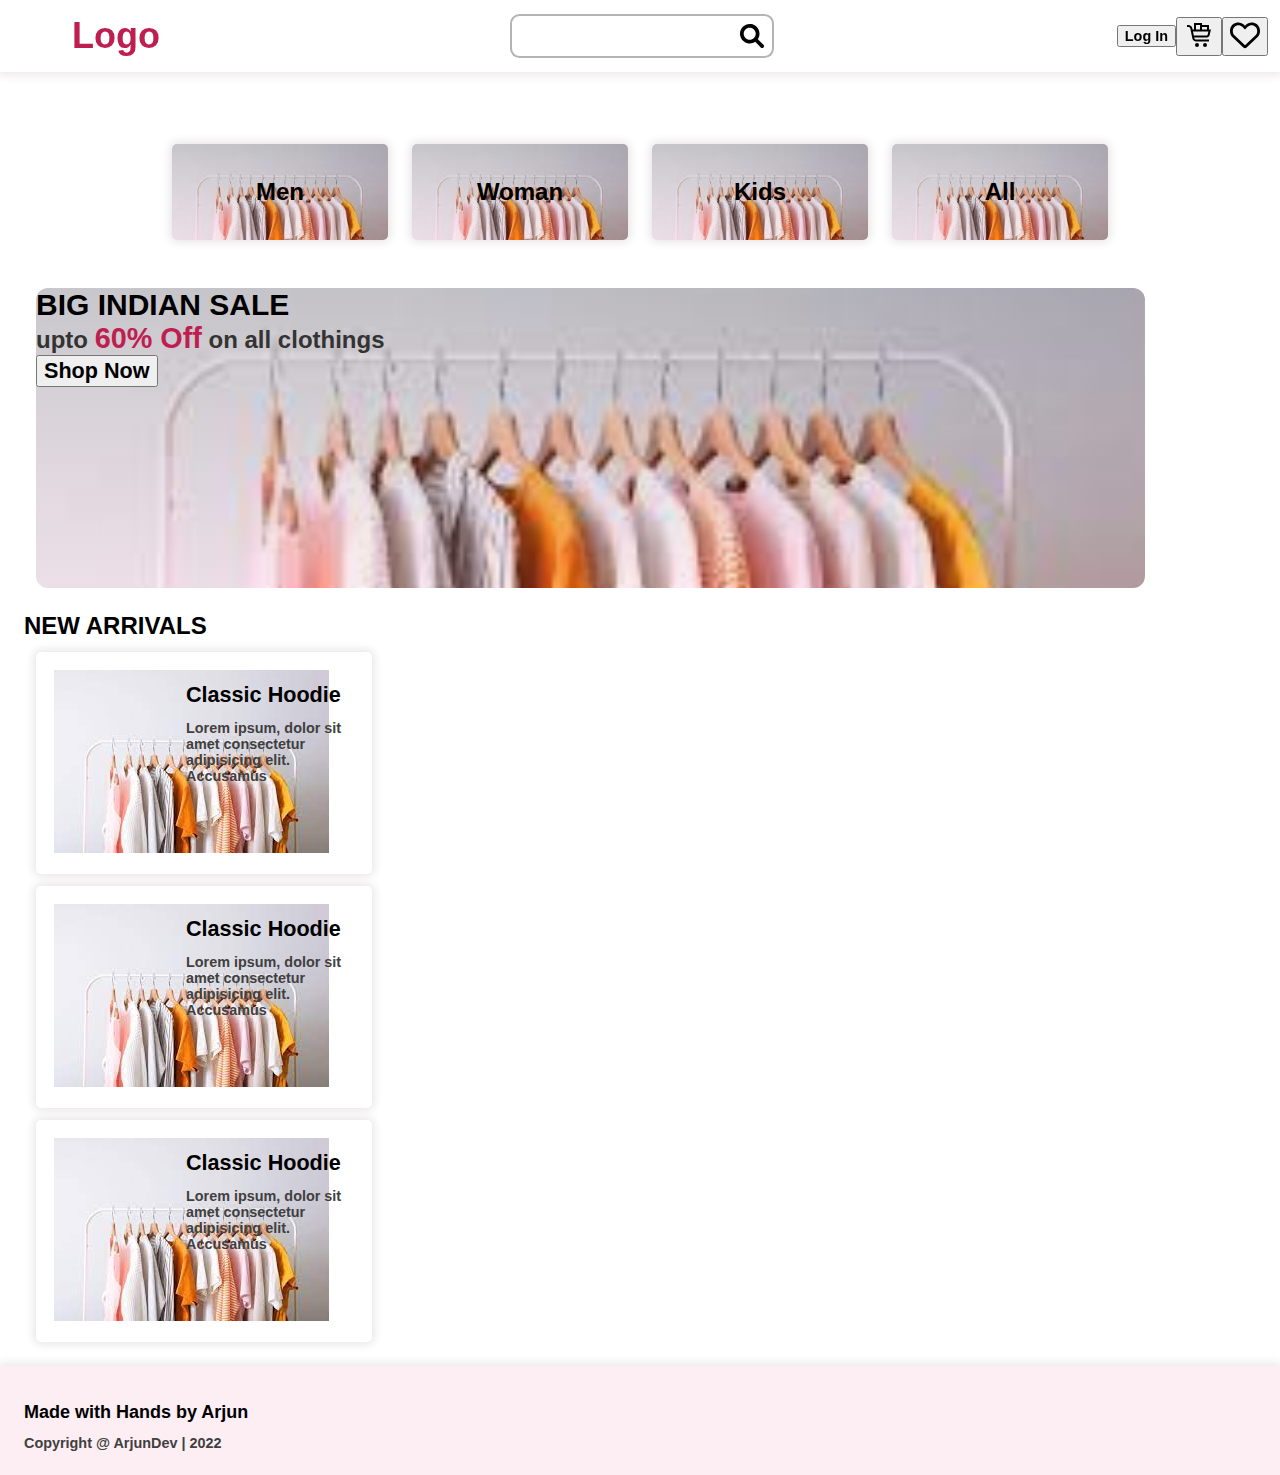
<file: index.html>
<!DOCTYPE html>
<html lang="en">
    <head>
        <meta charset="UTF-8" />
        <meta http-equiv="X-UA-Compatible" content="IE=edge" />
        <meta name="viewport" content="width=device-width, initial-scale=1.0" />
        <title>E-commerce Screens</title>
        <link
            rel="stylesheet"
            href="https://prestoui.netlify.app/css/components/index.css"
        />
        <link rel="stylesheet" href="./styles/base.css" />
        <link rel="stylesheet" href="./styles/home.css" />
        <link rel="stylesheet" href="./styles/header.css" />
        <link rel="stylesheet" href="./styles/controls.css" />
    </head>
    <body>
        <header>
            <div class="flex-row flex-center">
                <a href="index.html"><h1 class="logo">Logo</h1></a>
            </div>
            <div class="header-middle">
                <input type="text" class="search-input" />
                <img
                    class="search-icon"
                    src="./assets/icons/search.svg"
                    alt="search icon"
                />
            </div>
            <div class="header-right">
                <a href="/pages/login/login.html"
                    ><button class="btn btn-secondary">Log In</button></a
                >
                <a href="./pages/cart/cart.html"
                    ><button class="btn btn-icon">
                        <img src="./assets/icons/cart.svg" alt="cart" /></button
                ></a>
                <a href="./pages/wishlist/wishlist.html"
                    ><button class="btn btn-icon">
                        <img
                            src="./assets/icons/heart-regular.svg"
                            alt="heart"
                        /></button
                ></a>
            </div>
        </header>
        <section class="category-container">
            <div class="category bg-res">
                <h3>Men</h3>
            </div>
            <div class="category bg-res">
                <h3>Woman</h3>
            </div>
            <div class="category bg-res">
                <h3>Kids</h3>
            </div>
            <div class="category bg-res">
                <h3>All</h3>
            </div>
        </section>
        <section class="flex-row flex-center">
            <div class="main-banner bg-res flex-col flex-center">
                <h2>BIG INDIAN SALE</h2>
                <p>upto <span class="offer">60% Off</span> on all clothings</p>
                <a href="./pages/products/products.html"
                    ><button class="btn btn-primary">Shop Now</button></a
                >
            </div>
        </section>
        <section class="flex-col flex-center">
            <h3 class="section-head">NEW ARRIVALS</h3>
            <div class="flex-row flex-center">
                <div class="new-arrival">
                    <div class="cover">
                        <img
                            class="image-res"
                            src="./assets/images/cover.jpg"
                            alt="cover"
                        />
                    </div>
                    <div class="content">
                        <h4>Classic Hoodie</h4>
                        <p>
                            Lorem ipsum, dolor sit amet consectetur adipisicing
                            elit. Accusamus
                        </p>
                    </div>
                </div>
                <div class="new-arrival">
                    <div class="cover">
                        <img
                            class="image-res"
                            src="./assets/images/cover.jpg"
                            alt=""
                        />
                    </div>
                    <div class="content">
                        <h4>Classic Hoodie</h4>
                        <p>
                            Lorem ipsum, dolor sit amet consectetur adipisicing
                            elit. Accusamus
                        </p>
                    </div>
                </div>
                <div class="new-arrival">
                    <div class="cover">
                        <img
                            class="image-res"
                            src="./assets/images/cover.jpg"
                            alt=""
                        />
                    </div>
                    <div class="content">
                        <h4>Classic Hoodie</h4>
                        <p>
                            Lorem ipsum, dolor sit amet consectetur adipisicing
                            elit. Accusamus
                        </p>
                    </div>
                </div>
            </div>
        </section>
        <footer class="flex-col flex-center">
            <h5>Made with Hands by Arjun</h5>
            <p>Copyright @ ArjunDev | 2022</p>
        </footer>
    </body>
</html>
</file>
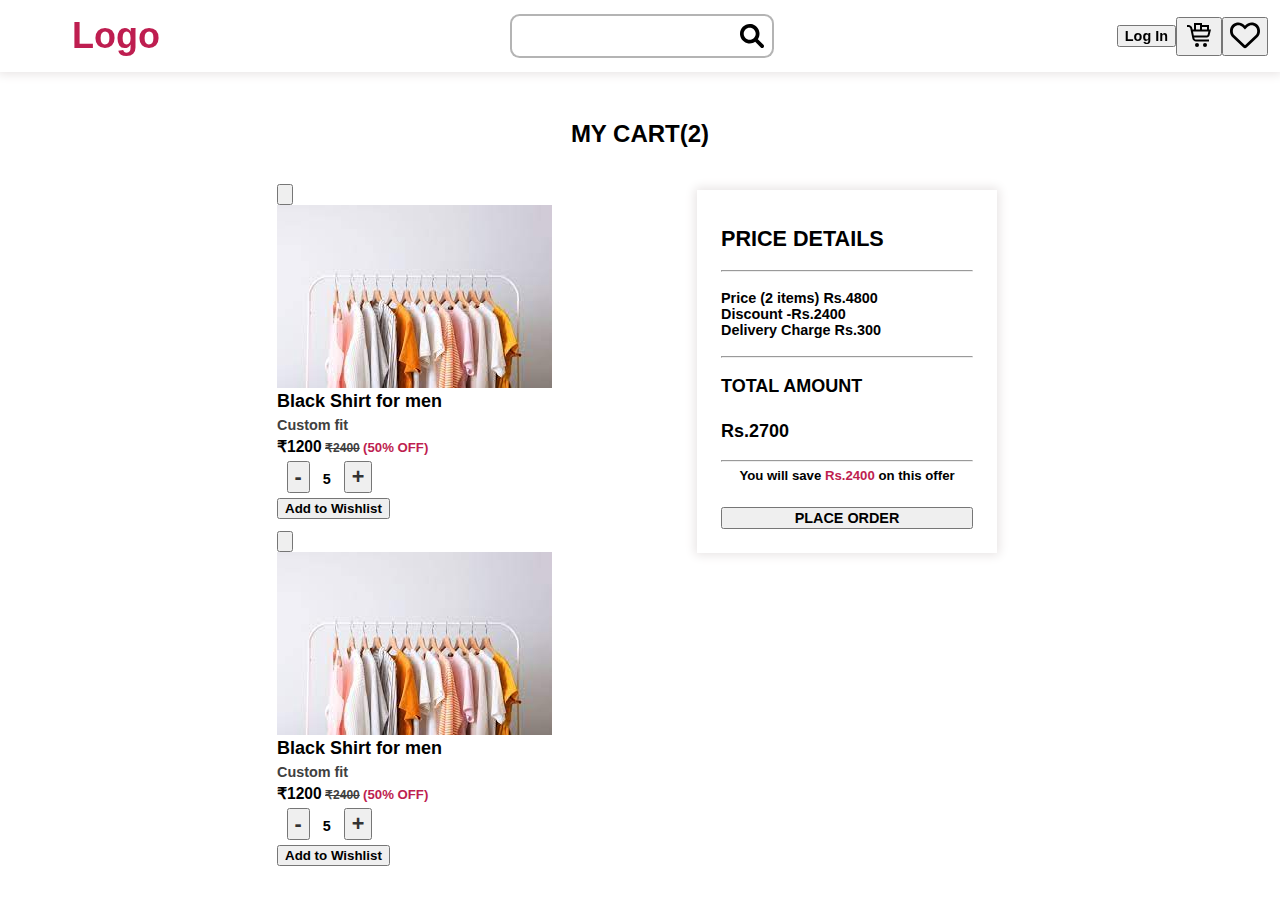
<file: pages/cart/cart.html>
<!DOCTYPE html>
<html lang="en">
    <head>
        <meta charset="UTF-8" />
        <meta http-equiv="X-UA-Compatible" content="IE=edge" />
        <meta name="viewport" content="width=|, initial-scale=1.0" />
        <title>Cart</title>
        <link
            rel="stylesheet"
            href="https://prestoui.netlify.app/css/components/index.css"
        />
        <link rel="stylesheet" href="../../styles/base.css" />
        <link rel="stylesheet" href="../../styles/header.css" />
        <link rel="stylesheet" href="./cart.css" />
        <link rel="stylesheet" href="../../styles/controls.css" />
    </head>
    <body>
        <header>
            <div class="flex-row flex-center">
                <a href="../../index.html"><h1 class="logo">Logo</h1></a>
            </div>
            <div class="header-middle">
                <input type="text" class="search-input" />
                <img
                    class="search-icon"
                    src="../../assets/icons/search.svg"
                    alt="search icon"
                />
            </div>
            <div class="header-right">
                <a href="../login/login.html"
                    ><button class="btn btn-secondary">Log In</button></a
                >
                <a href="../cart/cart.html"
                    ><button class="btn btn-icon">
                        <img
                            src="../../assets/icons/cart.svg"
                            alt="cart"
                        /></button
                ></a>
                <a href="../wishlist/wishlist.html"
                    ><button class="btn btn-icon">
                        <img
                            src="../../assets/icons/heart-regular.svg"
                            alt="heart"
                        /></button
                ></a>
            </div>
        </header>
        <h3 class="page-title">MY CART(2)</h3>
        <div class="cart-container">
            <div class="items">
                <div class="card card-horizontal">
                    <button class="btn btn-icon">
                        <img
                            src="../../assets/icons/heart-regular.svg"
                            alt="heart"
                        />
                    </button>
                    <div class="card-cover">
                        <img src="../../assets/images/cover.jpg" alt="cover" />
                    </div>
                    <div class="card-content">
                        <div class="card-title-container">
                            <h5 class="card-title">Black Shirt for men</h5>
                            <p class="card-subtitle price">Custom fit</p>
                            <span class="price-new">₹1200</span>
                            <span class="price-old">₹2400</span>
                            <span class="offer">(50% OFF)</span>
                        </div>
                        <div class="quantity flex-row flex-center mx-auto">
                            <button class="btn btn-link">-</button>
                            <span>5</span>
                            <button class="btn btn-link">+</button>
                        </div>
                        <div class="card-bottom">
                            <button class="btn btn-secondary">
                                Add to Wishlist
                            </button>
                        </div>
                    </div>
                </div>
                <div class="card card-horizontal">
                    <button class="btn btn-icon">
                        <img
                            src="../../assets/icons/heart-regular.svg"
                            alt="heart"
                        />
                    </button>
                    <div class="card-cover">
                        <img src="../../assets/images/cover.jpg" alt="cover" />
                    </div>
                    <div class="card-content">
                        <div class="card-title-container">
                            <h5 class="card-title">Black Shirt for men</h5>
                            <p class="card-subtitle price">Custom fit</p>
                            <span class="price-new">₹1200</span>
                            <span class="price-old">₹2400</span>
                            <span class="offer">(50% OFF)</span>
                        </div>
                        <div class="quantity flex-row flex-center mx-auto">
                            <button class="btn btn-link">-</button>
                            <span>5</span>
                            <button class="btn btn-link">+</button>
                        </div>
                        <div class="card-bottom">
                            <button class="btn btn-secondary">
                                Add to Wishlist
                            </button>
                        </div>
                    </div>
                </div>
            </div>
            <div class="checkout">
                <h4>PRICE DETAILS</h4>
                <hr />
                <div class="details">
                    <div class="flex-row">
                        <span>Price (2 items)</span>
                        <span class="ml-auto">Rs.4800</span>
                    </div>
                    <div class="flex-row">
                        <span>Discount</span>
                        <span class="ml-auto">-Rs.2400</span>
                    </div>
                    <div class="flex-row">
                        <span>Delivery Charge</span>
                        <span class="ml-auto">Rs.300</span>
                    </div>
                </div>
                <hr />
                <div class="flex-row">
                    <h5>TOTAL AMOUNT</h5>
                    <h5 class="ml-auto">Rs.2700</h5>
                </div>
                <hr />
                <span class="note"
                    >You will save <span class="offer">Rs.2400</span> on this
                    offer</span
                >
                <button class="btn btn-primary">PLACE ORDER</button>
            </div>
        </div>
    </body>
</html>
</file>
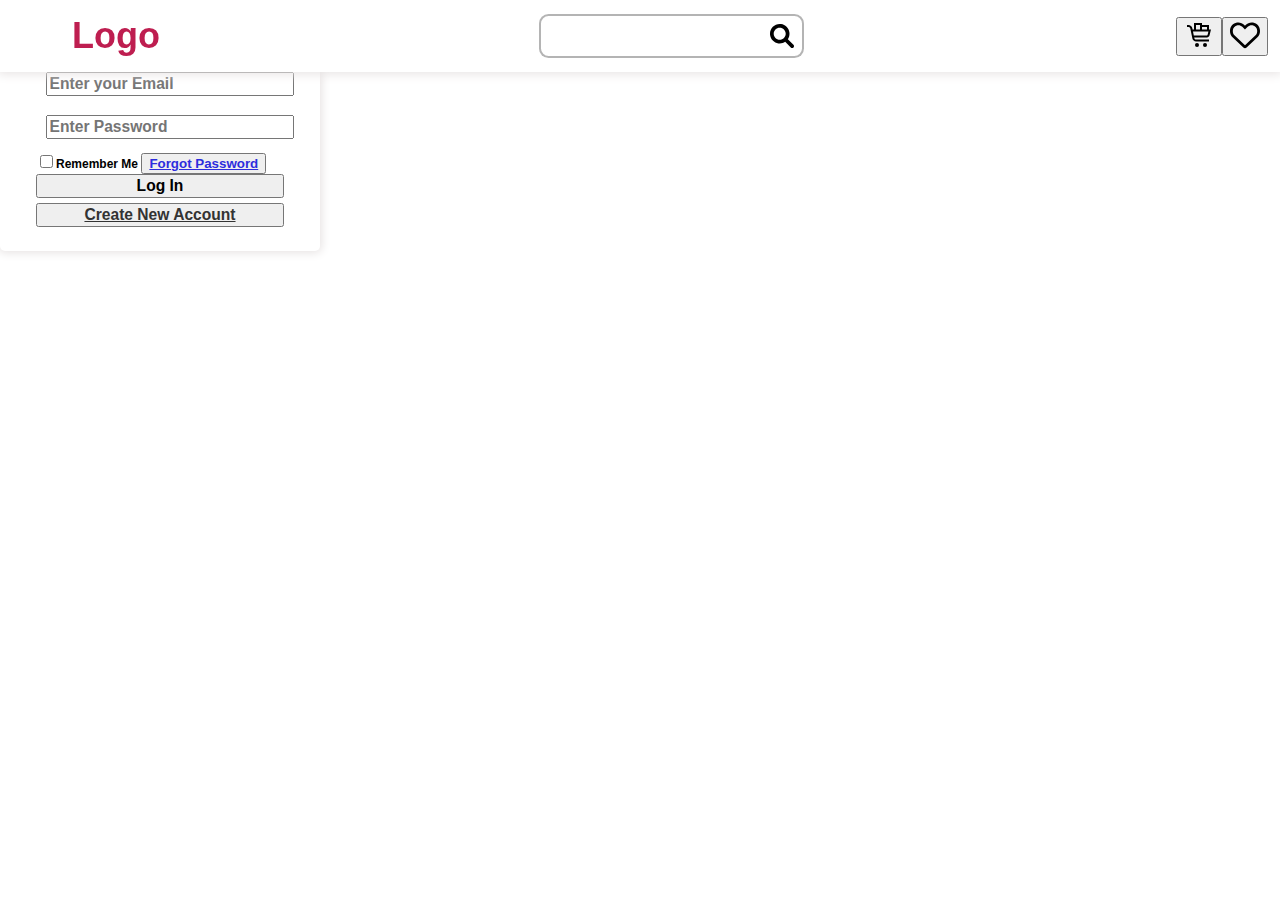
<file: pages/login/login.html>
<!DOCTYPE html>
<html lang="en">
    <head>
        <meta charset="UTF-8" />
        <meta http-equiv="X-UA-Compatible" content="IE=edge" />
        <meta name="viewport" content="width=device-width, initial-scale=1.0" />
        <title>Log in</title>
        <link
            rel="stylesheet"
            href="https://prestoui.netlify.app/css/components/index.css"
        />
        <link rel="stylesheet" href="../../styles/base.css" />
        <link rel="stylesheet" href="../../styles/header.css" />
        <link rel="stylesheet" href="../../styles/auth.css" />
    </head>
    <body class="flex-row flex-center">
        <header>
            <div class="flex-row flex-center">
                <a href="../../index.html"><h1 class="logo">Logo</h1></a>
            </div>
            <div class="header-middle">
                <input type="text" class="search-input" />
                <img
                    class="search-icon"
                    src="../../assets/icons/search.svg"
                    alt="search icon"
                />
            </div>
            <div class="header-right">
                <a href="../cart/cart.html"
                    ><button class="btn btn-icon">
                        <img
                            src="../../assets/icons/cart.svg"
                            alt="cart"
                        /></button
                ></a>
                <a href="../wishlist/wishlist.html"
                    ><button class="btn btn-icon">
                        <img
                            src="../../assets/icons/heart-regular.svg"
                            alt="heart"
                        /></button
                ></a>
            </div>
        </header>
        <div class="auth-form flex-col flex-center">
            <h3>Log In</h3>
            <input type="text" class="input" placeholder="Enter your Email" />
            <input type="password" class="input" placeholder="Enter Password" />
            <div class="flex-row flex-center">
                <label for="terms">
                    <input type="checkbox" id="terms" />Remember Me
                </label>
                <button class="btn btn-link btn-blue">Forgot Password</button>
            </div>
            <button class="btn btn-info btn-block">Log In</button>
            <button class="btn btn-link btn-block">
                <a href="../../pages/signup/signup.html">Create New Account</a>
            </button>
        </div>
    </body>
</html>
</file>
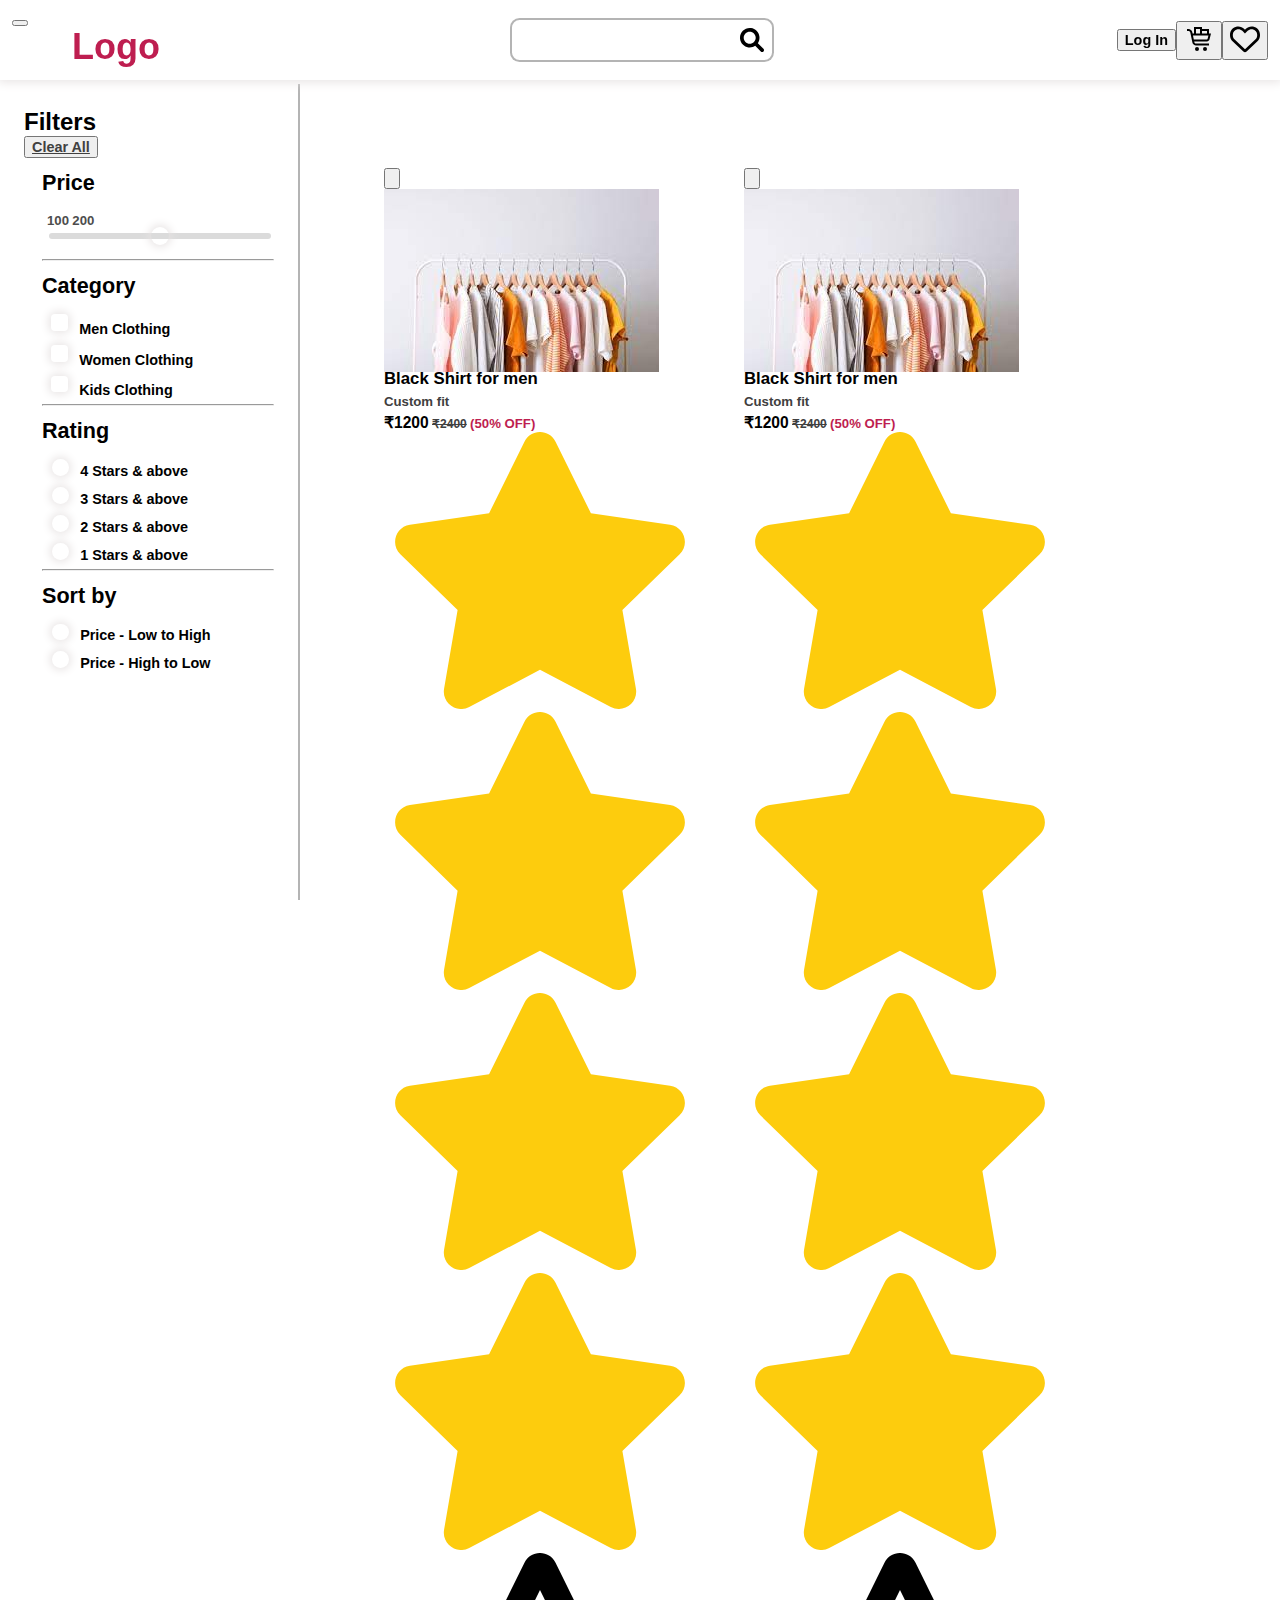
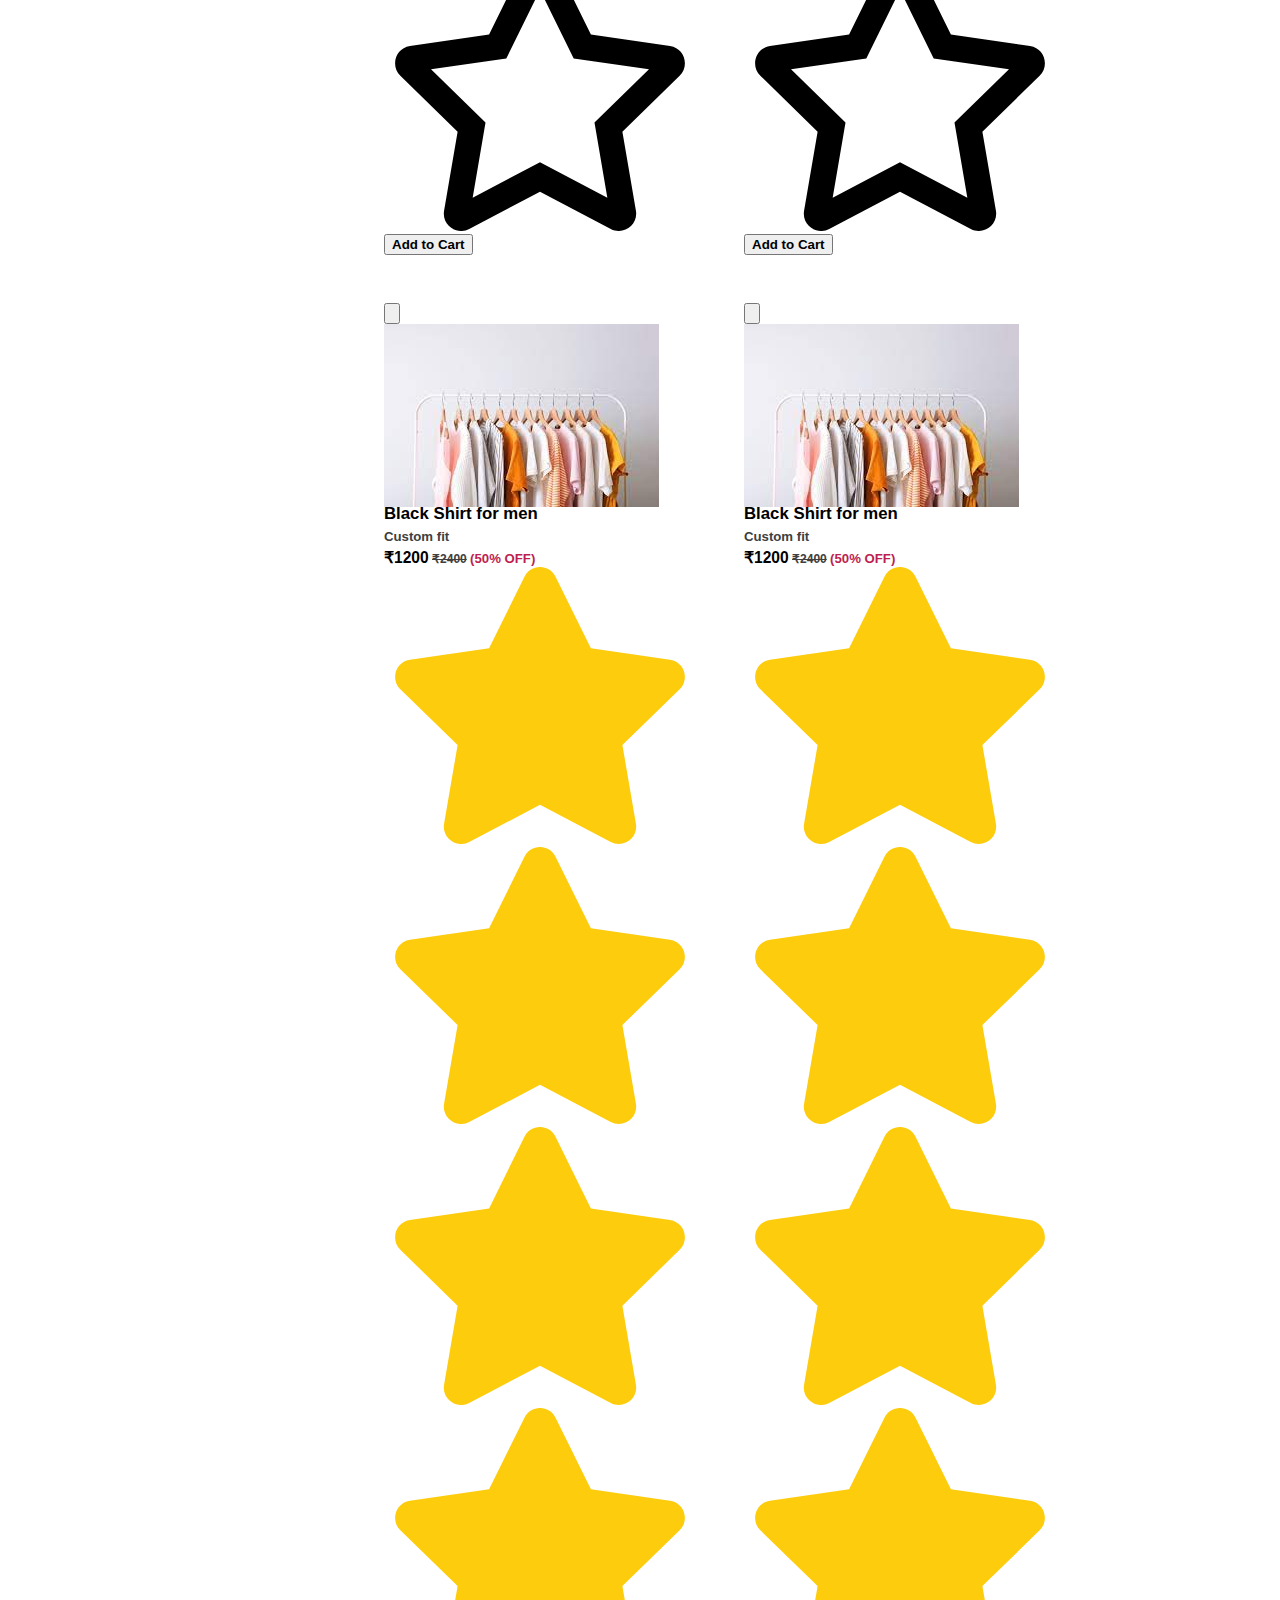
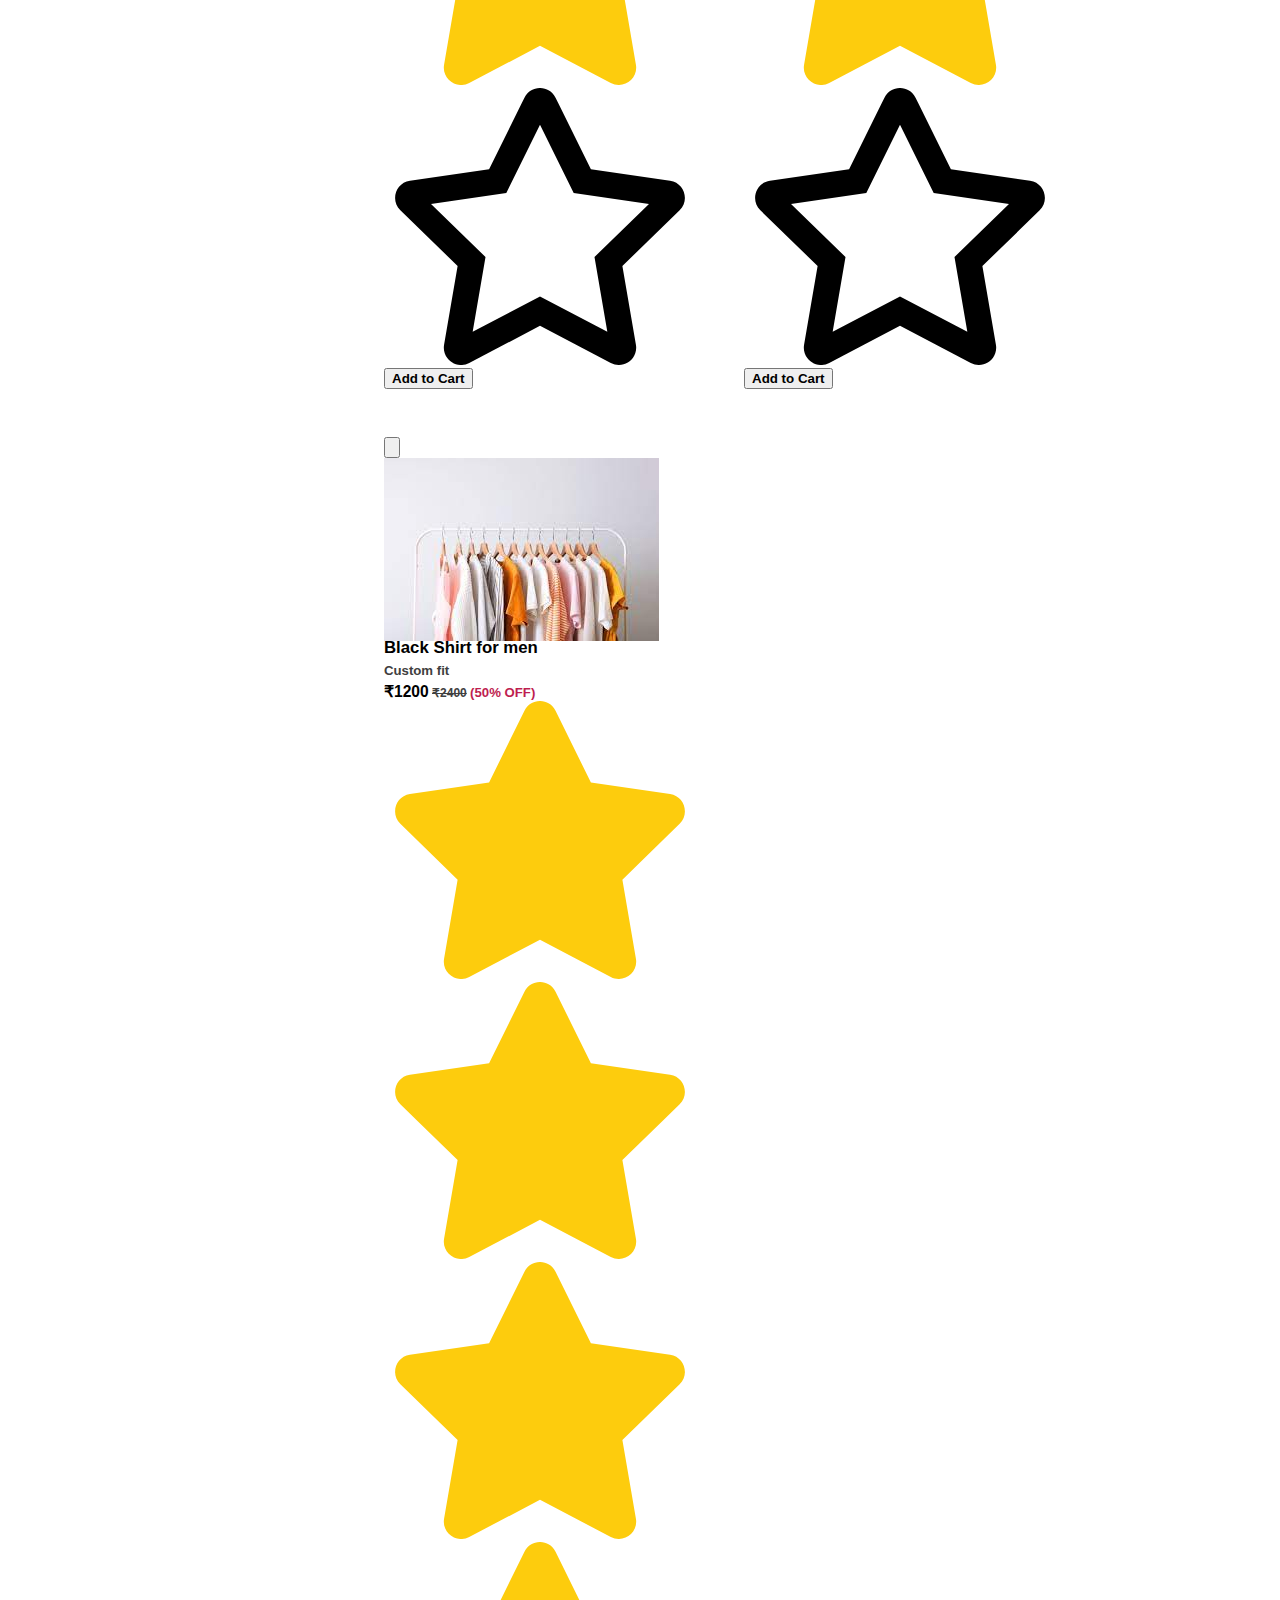
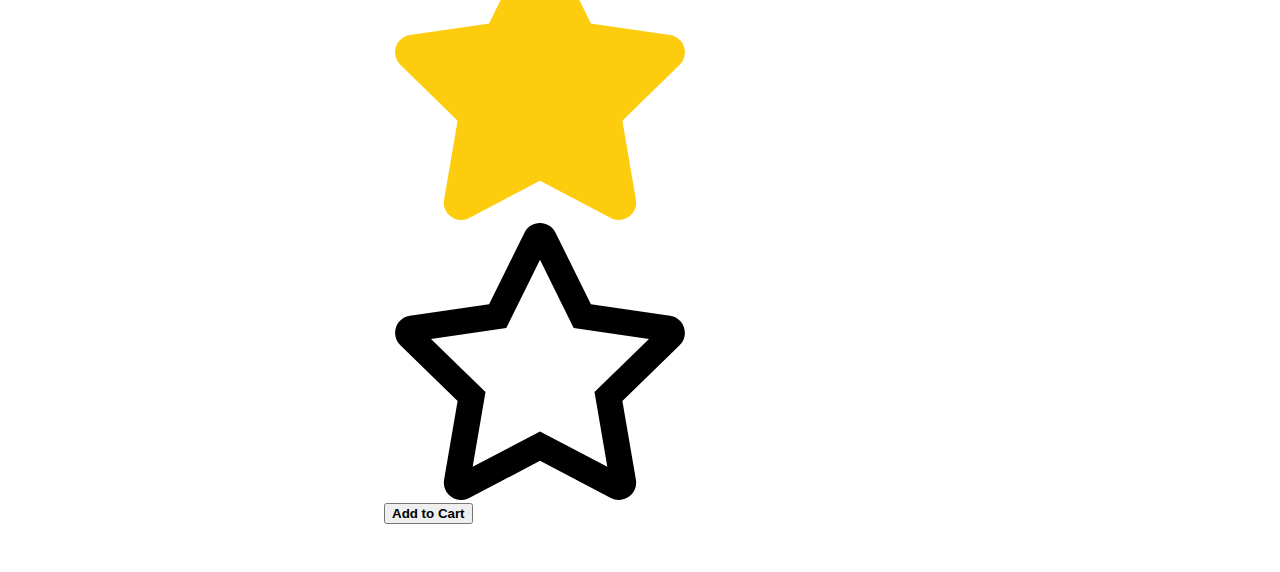
<file: pages/products/products.html>
<!DOCTYPE html>
<html lang="en">
    <head>
        <meta charset="UTF-8" />
        <meta http-equiv="X-UA-Compatible" content="IE=edge" />
        <meta name="viewport" content="width=device-width, initial-scale=1.0" />
        <title>Products</title>
        <link
            rel="stylesheet"
            href="https://prestoui.netlify.app/css/components/index.css"
        />
        <link rel="stylesheet" href="../../styles/base.css" />
        <link rel="stylesheet" href="../../styles/header.css" />
        <link rel="stylesheet" href="../wishlist/wishlist.css" />
        <link rel="stylesheet" href="./products.css" />
        <link rel="stylesheet" href="../../styles/controls.css" />
        <script defer src="../../scripts/sidebar.js"></script>
    </head>
    <body>
        <header>
            <div class="flex-row flex-center">
                <button class="btn btn-icon open-icon">
                    <img
                        class="nav-icon"
                        src="../../assets/icons/menu-open.svg"
                        alt="menu open"
                    />
                </button>

                <a href="../../index.html"><h1 class="logo">Logo</h1></a>
            </div>
            <div class="header-middle">
                <input type="text" class="search-input" />
                <img
                    class="search-icon"
                    src="../../assets/icons/search.svg"
                    alt="search icon"
                />
            </div>
            <div class="header-right">
                <a href="../login/login.html"
                    ><button class="btn btn-secondary">Log In</button></a
                >
                <a href="../cart/cart.html"
                    ><button class="btn btn-icon">
                        <img
                            src="../../assets/icons/cart.svg"
                            alt="cart"
                        /></button
                ></a>
                <a href="../wishlist/wishlist.html"
                    ><button class="btn btn-icon">
                        <img
                            src="../../assets/icons/heart-regular.svg"
                            alt="heart"
                        /></button
                ></a>
            </div>
        </header>
        <div class="products-container">
            <div class="sidebar">
                <img
                    class="close-icon"
                    src="../../assets/icons/menu-close.svg"
                    alt="menu close"
                />
                <div class="flex-row flex-center">
                    <h3>Filters</h3>
                    <button class="btn btn-link ml-auto">Clear All</button>
                </div>
                <div class="filters-container">
                    <h4>Price</h4>
                    <div class="price-range">
                        <div class="flex-row">
                            <span>100</span>
                            <span class="ml-auto">200</span>
                        </div>
                        <input type="range" />
                    </div>
                    <hr />
                    <h4>Category</h4>
                    <div class="flex-col">
                        <div class="flex-row align-center">
                            <input id="men" type="checkbox" />
                            <label for="men">Men Clothing</label>
                        </div>
                        <div class="flex-row align-center">
                            <input id="women" type="checkbox" />
                            <label for="women">Women Clothing</label>
                        </div>
                        <div class="flex-row align-center">
                            <input id="kids" type="checkbox" />
                            <label for="kids">Kids Clothing</label>
                        </div>
                    </div>
                    <hr />
                    <h4>Rating</h4>
                    <div class="flex-col">
                        <div class="flex-row align-center">
                            <input id="star-4" type="radio" />
                            <label for="star-4">4 Stars & above</label>
                        </div>
                        <div class="flex-row align-center">
                            <input id="star-3" type="radio" />
                            <label for="star-3">3 Stars & above</label>
                        </div>
                        <div class="flex-row align-center">
                            <input id="star-2" type="radio" />
                            <label for="star-2">2 Stars & above</label>
                        </div>
                        <div class="flex-row align-center">
                            <input id="star-1" type="radio" />
                            <label for="star-1">1 Stars & above</label>
                        </div>
                    </div>
                    <hr />
                    <h4>Sort by</h4>
                    <div class="flex-col">
                        <div class="flex-row align-center">
                            <input id="low" type="radio" />
                            <label for="low">Price - Low to High</label>
                        </div>
                        <div class="flex-row align-center">
                            <input id="high" type="radio" />
                            <label for="high">Price - High to Low</label>
                        </div>
                    </div>
                </div>
            </div>
            <div class="products flex-row flex-center">
                <div class="card">
                    <button class="btn btn-icon">
                        <img
                            src="../../assets/icons/heart-regular.svg"
                            alt="heart"
                        />
                    </button>
                    <div class="card-cover">
                        <img src="../../assets/images/cover.jpg" alt="cover" />
                    </div>
                    <div class="card-title-container">
                        <h5 class="card-title">Black Shirt for men</h5>
                        <p class="card-subtitle price">Custom fit</p>
                        <span class="price-new">₹1200</span>
                        <span class="price-old">₹2400</span>
                        <span class="offer">(50% OFF)</span>
                    </div>
                    <div class="rating">
                        <img
                            class="star"
                            src="../../assets/icons/star-solid.svg"
                            alt="rating star"
                        />
                        <img
                            class="star"
                            src="../../assets/icons/star-solid.svg"
                            alt="rating star"
                        />
                        <img
                            class="star"
                            src="../../assets/icons/star-solid.svg"
                            alt="rating star"
                        />
                        <img
                            class="star"
                            src="../../assets/icons/star-solid.svg"
                            alt="rating star"
                        />
                        <img
                            class="star"
                            src="../../assets/icons/star-regular.svg"
                            alt="rating star"
                        />
                    </div>
                    <div class="card-bottom">
                        <button class="btn btn-primary">Add to Cart</button>
                    </div>
                </div>
                <div class="card">
                    <button class="btn btn-icon">
                        <img
                            src="../../assets/icons/heart-regular.svg"
                            alt="heart"
                        />
                    </button>
                    <div class="card-cover">
                        <img src="../../assets/images/cover.jpg" alt="cover" />
                    </div>
                    <div class="card-title-container">
                        <h5 class="card-title">Black Shirt for men</h5>
                        <p class="card-subtitle price">Custom fit</p>
                        <span class="price-new">₹1200</span>
                        <span class="price-old">₹2400</span>
                        <span class="offer">(50% OFF)</span>
                    </div>
                    <div class="rating">
                        <img
                            class="star"
                            src="../../assets/icons/star-solid.svg"
                            alt="rating star"
                        />
                        <img
                            class="star"
                            src="../../assets/icons/star-solid.svg"
                            alt="rating star"
                        />
                        <img
                            class="star"
                            src="../../assets/icons/star-solid.svg"
                            alt="rating star"
                        />
                        <img
                            class="star"
                            src="../../assets/icons/star-solid.svg"
                            alt="rating star"
                        />
                        <img
                            class="star"
                            src="../../assets/icons/star-regular.svg"
                            alt="rating star"
                        />
                    </div>
                    <div class="card-bottom">
                        <button class="btn btn-primary">Add to Cart</button>
                    </div>
                </div>
                <div class="card">
                    <button class="btn btn-icon">
                        <img
                            src="../../assets/icons/heart-regular.svg"
                            alt="heart"
                        />
                    </button>
                    <div class="card-cover">
                        <img src="../../assets/images/cover.jpg" alt="cover" />
                    </div>
                    <div class="card-title-container">
                        <h5 class="card-title">Black Shirt for men</h5>
                        <p class="card-subtitle price">Custom fit</p>
                        <span class="price-new">₹1200</span>
                        <span class="price-old">₹2400</span>
                        <span class="offer">(50% OFF)</span>
                    </div>
                    <div class="rating">
                        <img
                            class="star"
                            src="../../assets/icons/star-solid.svg"
                            alt="rating star"
                        />
                        <img
                            class="star"
                            src="../../assets/icons/star-solid.svg"
                            alt="rating star"
                        />
                        <img
                            class="star"
                            src="../../assets/icons/star-solid.svg"
                            alt="rating star"
                        />
                        <img
                            class="star"
                            src="../../assets/icons/star-solid.svg"
                            alt="rating star"
                        />
                        <img
                            class="star"
                            src="../../assets/icons/star-regular.svg"
                            alt="rating star"
                        />
                    </div>
                    <div class="card-bottom">
                        <button class="btn btn-primary">Add to Cart</button>
                    </div>
                </div>
                <div class="card">
                    <button class="btn btn-icon">
                        <img
                            src="../../assets/icons/heart-regular.svg"
                            alt="heart"
                        />
                    </button>
                    <div class="card-cover">
                        <img src="../../assets/images/cover.jpg" alt="cover" />
                    </div>
                    <div class="card-title-container">
                        <h5 class="card-title">Black Shirt for men</h5>
                        <p class="card-subtitle price">Custom fit</p>
                        <span class="price-new">₹1200</span>
                        <span class="price-old">₹2400</span>
                        <span class="offer">(50% OFF)</span>
                    </div>
                    <div class="rating">
                        <img
                            class="star"
                            src="../../assets/icons/star-solid.svg"
                            alt="rating star"
                        />
                        <img
                            class="star"
                            src="../../assets/icons/star-solid.svg"
                            alt="rating star"
                        />
                        <img
                            class="star"
                            src="../../assets/icons/star-solid.svg"
                            alt="rating star"
                        />
                        <img
                            class="star"
                            src="../../assets/icons/star-solid.svg"
                            alt="rating star"
                        />
                        <img
                            class="star"
                            src="../../assets/icons/star-regular.svg"
                            alt="rating star"
                        />
                    </div>
                    <div class="card-bottom">
                        <button class="btn btn-primary">Add to Cart</button>
                    </div>
                </div>
                <div class="card">
                    <button class="btn btn-icon">
                        <img
                            src="../../assets/icons/heart-regular.svg"
                            alt="heart"
                        />
                    </button>
                    <div class="card-cover">
                        <img src="../../assets/images/cover.jpg" alt="cover" />
                    </div>
                    <div class="card-title-container">
                        <h5 class="card-title">Black Shirt for men</h5>
                        <p class="card-subtitle price">Custom fit</p>
                        <span class="price-new">₹1200</span>
                        <span class="price-old">₹2400</span>
                        <span class="offer">(50% OFF)</span>
                    </div>
                    <div class="rating">
                        <img
                            class="star"
                            src="../../assets/icons/star-solid.svg"
                            alt="rating star"
                        />
                        <img
                            class="star"
                            src="../../assets/icons/star-solid.svg"
                            alt="rating star"
                        />
                        <img
                            class="star"
                            src="../../assets/icons/star-solid.svg"
                            alt="rating star"
                        />
                        <img
                            class="star"
                            src="../../assets/icons/star-solid.svg"
                            alt="rating star"
                        />
                        <img
                            class="star"
                            src="../../assets/icons/star-regular.svg"
                            alt="rating star"
                        />
                    </div>
                    <div class="card-bottom">
                        <button class="btn btn-primary">Add to Cart</button>
                    </div>
                </div>
            </div>
        </div>
    </body>
</html>
</file>
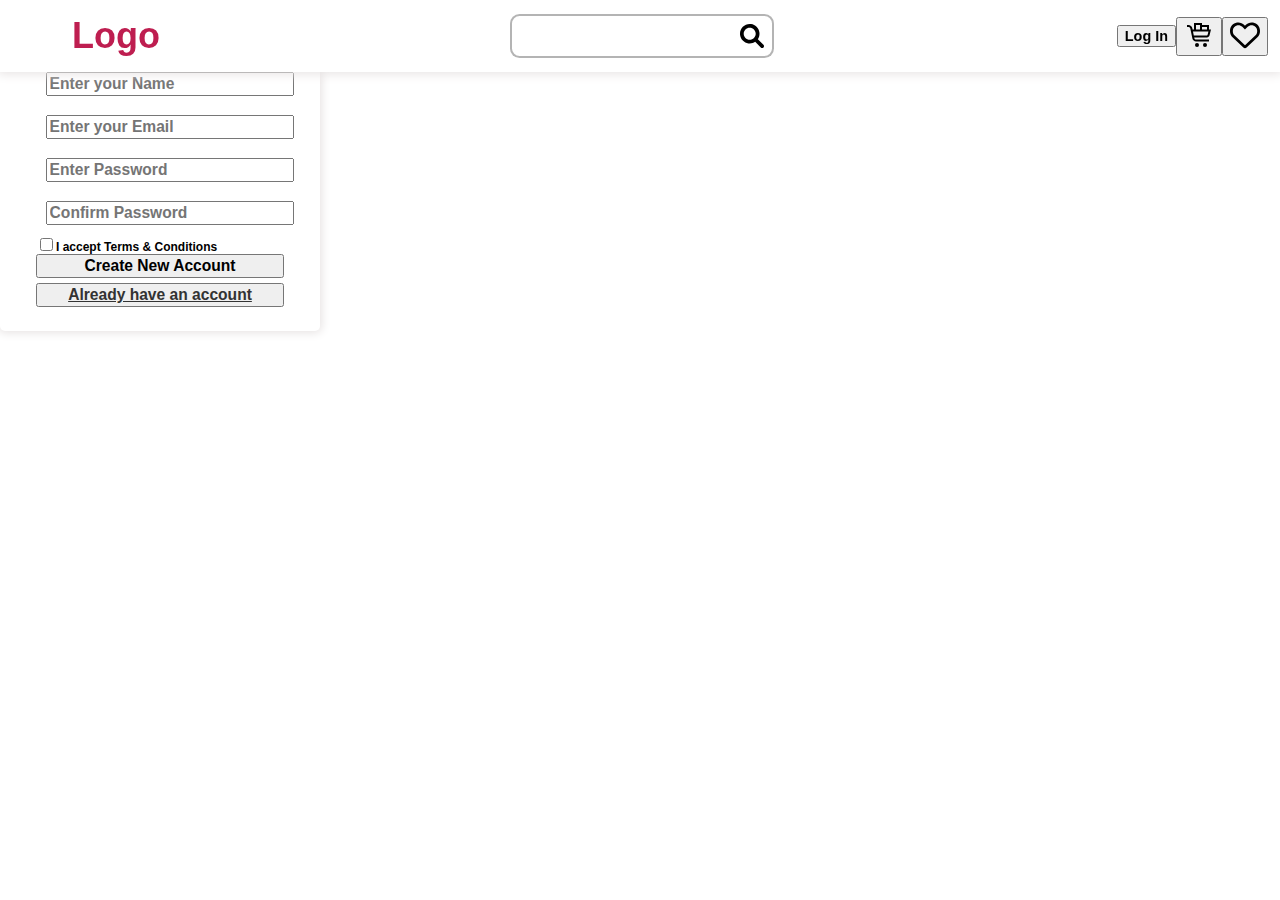
<file: pages/signup/signup.html>
<!DOCTYPE html>
<html lang="en">
    <head>
        <meta charset="UTF-8" />
        <meta http-equiv="X-UA-Compatible" content="IE=edge" />
        <meta name="viewport" content="width=device-width, initial-scale=1.0" />
        <title>sign up</title>
        <link
            rel="stylesheet"
            href="https://prestoui.netlify.app/css/components/index.css"
        />
        <link rel="stylesheet" href="../../styles/base.css" />
        <link rel="stylesheet" href="../../styles/header.css" />
        <link rel="stylesheet" href="../../styles/auth.css" />
    </head>
    <body class="flex-row flex-center">
        <header>
            <div class="flex-row flex-center">
                <a href="../../index.html"><h1 class="logo">Logo</h1></a>
            </div>
            <div class="header-middle">
                <input type="text" class="search-input" />
                <img
                    class="search-icon"
                    src="../../assets/icons/search.svg"
                    alt="search icon"
                />
            </div>
            <div class="header-right">
                <a href="../login/login.html"
                    ><button class="btn btn-secondary">Log In</button></a
                >
                <a href="../cart/cart.html"
                    ><button class="btn btn-icon">
                        <img
                            src="../../assets/icons/cart.svg"
                            alt="cart"
                        /></button
                ></a>
                <a href="../wishlist/wishlist.html"
                    ><button class="btn btn-icon">
                        <img
                            src="../../assets/icons/heart-regular.svg"
                            alt="heart"
                        /></button
                ></a>
            </div>
        </header>
        <div class="auth-form flex-col flex-center">
            <h3>Sign Up</h3>
            <input type="text" class="input" placeholder="Enter your Name" />
            <input type="text" class="input" placeholder="Enter your Email" />
            <input type="password" class="input" placeholder="Enter Password" />
            <input
                type="password"
                class="input"
                placeholder="Confirm Password"
            />

            <label for="terms"
                ><input type="checkbox" id="terms" />I accept Terms &
                Conditions</label
            >
            <button class="btn btn-info btn-block">Create New Account</button>
            <button class="btn btn-link btn-block">
                <a href="../../pages/login/login.html"
                    >Already have an account</a
                >
            </button>
        </div>
    </body>
</html>
</file>
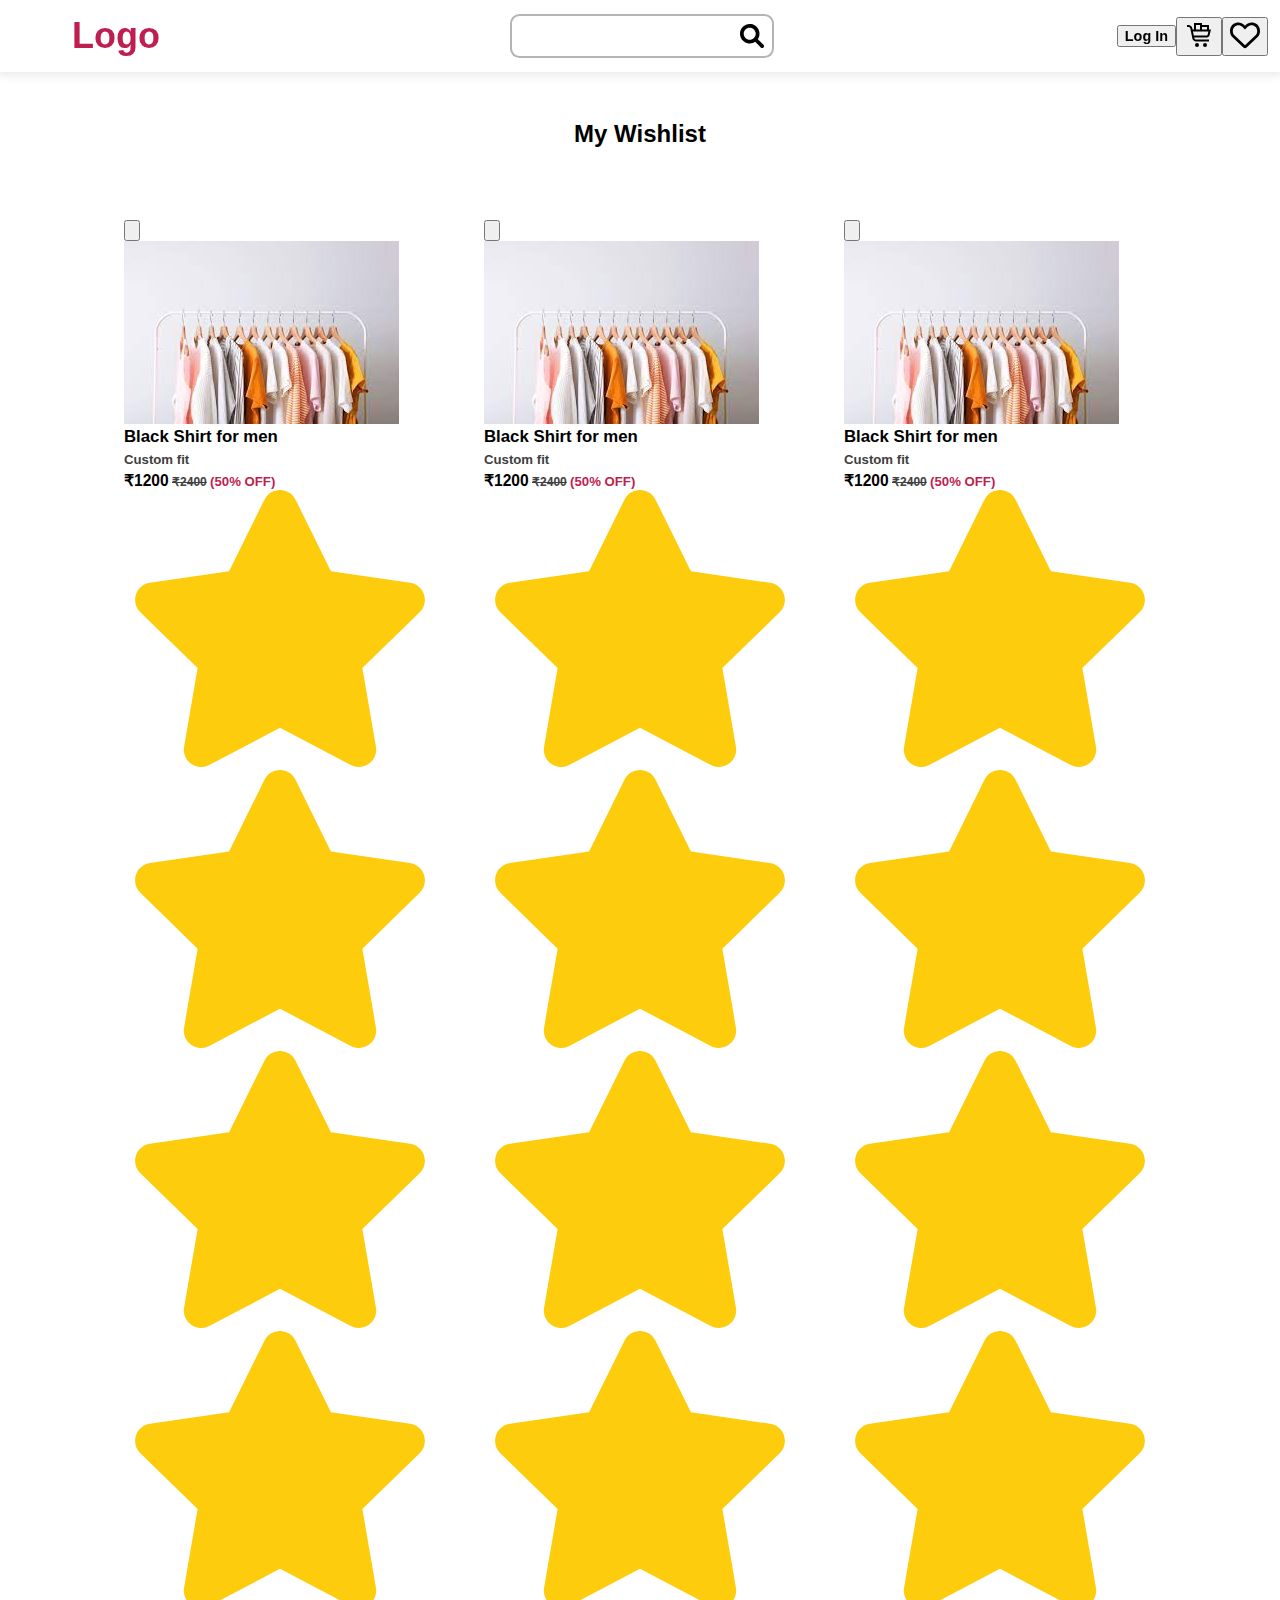
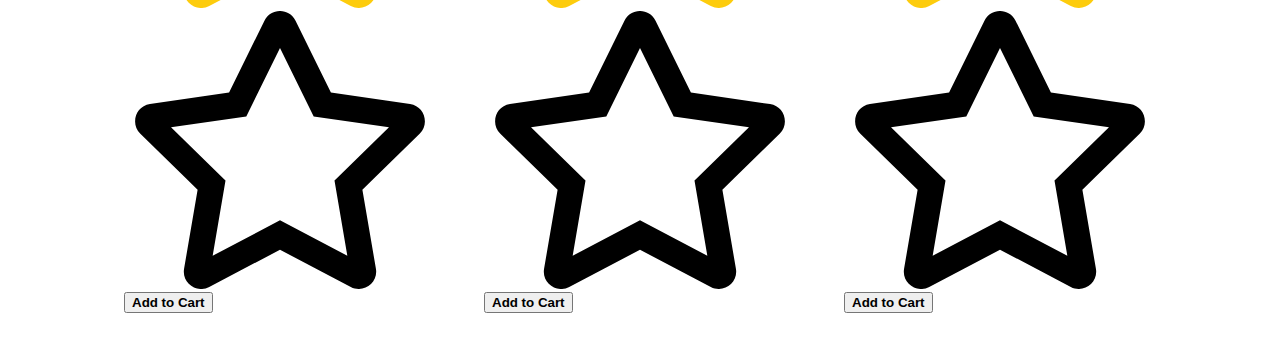
<file: pages/wishlist/wishlist.html>
<!DOCTYPE html>
<html lang="en">
    <head>
        <meta charset="UTF-8" />
        <meta http-equiv="X-UA-Compatible" content="IE=edge" />
        <meta name="viewport" content="width=device-width, initial-scale=1.0" />
        <title>Wishlist</title>
        <link
            rel="stylesheet"
            href="https://prestoui.netlify.app/css/components/index.css"
        />
        <link rel="stylesheet" href="../../styles/base.css" />
        <link rel="stylesheet" href="../../styles/header.css" />
        <link rel="stylesheet" href="./wishlist.css" />
        <link rel="stylesheet" href="../../styles/controls.css" />
    </head>
    <body>
        <header>
            <div class="flex-row flex-center">
                <a href="../../index.html"><h1 class="logo">Logo</h1></a>
            </div>
            <div class="header-middle">
                <input type="text" class="search-input" />
                <img
                    class="search-icon"
                    src="../../assets/icons/search.svg"
                    alt="search icon"
                />
            </div>
            <div class="header-right">
                <a href="../login/login.html"
                    ><button class="btn btn-secondary">Log In</button></a
                >
                <a href="../cart/cart.html"
                    ><button class="btn btn-icon">
                        <img
                            src="../../assets/icons/cart.svg"
                            alt="cart"
                        /></button
                ></a>
                <a href="../wishlist/wishlist.html"
                    ><button class="btn btn-icon">
                        <img
                            src="../../assets/icons/heart-regular.svg"
                            alt="heart"
                        /></button
                ></a>
            </div>
        </header>
        <h3 class="page-title">My Wishlist</h3>
        <div class="card-container">
            <div class="card">
                <button class="btn btn-icon">
                    <img src="../../assets/icons/heart-solid.svg" alt="heart" />
                </button>
                <div class="card-cover">
                    <img src="../../assets/images/cover.jpg" alt="cover" />
                </div>
                <div class="card-title-container">
                    <h5 class="card-title">Black Shirt for men</h5>
                    <p class="card-subtitle price">Custom fit</p>
                    <span class="price-new">₹1200</span>
                    <span class="price-old">₹2400</span>
                    <span class="offer">(50% OFF)</span>
                </div>
                <div class="rating">
                    <img
                        class="star"
                        src="../../assets/icons/star-solid.svg"
                        alt="rating star"
                    />
                    <img
                        class="star"
                        src="../../assets/icons/star-solid.svg"
                        alt="rating star"
                    />
                    <img
                        class="star"
                        src="../../assets/icons/star-solid.svg"
                        alt="rating star"
                    />
                    <img
                        class="star"
                        src="../../assets/icons/star-solid.svg"
                        alt="rating star"
                    />
                    <img
                        class="star"
                        src="../../assets/icons/star-regular.svg"
                        alt="rating star"
                    />
                </div>
                <div class="card-bottom">
                    <button class="btn btn-primary">Add to Cart</button>
                </div>
            </div>
            <div class="card">
                <button class="btn btn-icon">
                    <img src="../../assets/icons/heart-solid.svg" alt="heart" />
                </button>
                <div class="card-cover">
                    <img src="../../assets/images/cover.jpg" alt="cover" />
                </div>
                <div class="card-title-container">
                    <h5 class="card-title">Black Shirt for men</h5>
                    <p class="card-subtitle price">Custom fit</p>
                    <span class="price-new">₹1200</span>
                    <span class="price-old">₹2400</span>
                    <span class="offer">(50% OFF)</span>
                </div>
                <div class="rating">
                    <img
                        class="star"
                        src="../../assets/icons/star-solid.svg"
                        alt="rating star"
                    />
                    <img
                        class="star"
                        src="../../assets/icons/star-solid.svg"
                        alt="rating star"
                    />
                    <img
                        class="star"
                        src="../../assets/icons/star-solid.svg"
                        alt="rating star"
                    />
                    <img
                        class="star"
                        src="../../assets/icons/star-solid.svg"
                        alt="rating star"
                    />
                    <img
                        class="star"
                        src="../../assets/icons/star-regular.svg"
                        alt="rating star"
                    />
                </div>
                <div class="card-bottom">
                    <button class="btn btn-primary">Add to Cart</button>
                </div>
            </div>
            <div class="card">
                <button class="btn btn-icon">
                    <img src="../../assets/icons/heart-solid.svg" alt="heart" />
                </button>
                <div class="card-cover">
                    <img src="../../assets/images/cover.jpg" alt="cover" />
                </div>
                <div class="card-title-container">
                    <h5 class="card-title">Black Shirt for men</h5>
                    <p class="card-subtitle price">Custom fit</p>
                    <span class="price-new">₹1200</span>
                    <span class="price-old">₹2400</span>
                    <span class="offer">(50% OFF)</span>
                </div>
                <div class="rating">
                    <img
                        class="star"
                        src="../../assets/icons/star-solid.svg"
                        alt="rating star"
                    />
                    <img
                        class="star"
                        src="../../assets/icons/star-solid.svg"
                        alt="rating star"
                    />
                    <img
                        class="star"
                        src="../../assets/icons/star-solid.svg"
                        alt="rating star"
                    />
                    <img
                        class="star"
                        src="../../assets/icons/star-solid.svg"
                        alt="rating star"
                    />
                    <img
                        class="star"
                        src="../../assets/icons/star-regular.svg"
                        alt="rating star"
                    />
                </div>
                <div class="card-bottom">
                    <button class="btn btn-primary">Add to Cart</button>
                </div>
            </div>
        </div>
    </body>
</html>
</file>
<file: styles/base.css>
*,
*::after,
*::before {
    box-sizing: border-box;
    font-family: "Nunito", sans-serif;
    font-weight: 600;
}
*:focus {
    outline: none;
}
:root {
    font-size: 10px;

    /* colors */
    --primary-150: hsla(341, 73%, 35%, 1);
    --primary-100: hsla(341, 73%, 43%, 1);
    --font-100: hsla(0, 0%, 0%, 1);
    --font-90: hsla(0, 0%, 20%, 1);
    --font-70: hsla(0, 0%, 25%, 1);
    --font-50: hsla(0, 0%, 30%, 1);
    --font-10: hsla(100, 90%, 100%, 1);
    --bg-primary: #fff;
    --bg-gray: #f3f3f3;
    --primary-hover: hsla(341, 73%, 63%, 0.1);
    --border-white: #0f0f0f50;
    --shadow-white: 0px 0px 10px 2px #e7e3e3;
    --shadow-hover: 0 0 15px 5px #b6b6b6c2;
    --gray-slider: rgba(161, 161, 161, 0.384);
    --overlay-gradient: linear-gradient(
        rgba(0, 0, 0, 0.171),
        var(--primary-hover)
    );

    /* spacing */
    --sp-xxl: 2rem;
    --sp-xl: 1.5rem;
    --sp-lg: 1rem;
    --sp-md: 0.8rem;
    --sp-sm: 5px;
}
body {
    overflow-x: hidden;
}
body,
h1,
h2,
h3,
h4,
h5,
h6,
p,
ol,
ul {
    margin: 0;
    padding: 0;
}
ol,
ul {
    list-style: none;
}
a {
    color: inherit;
    text-decoration: none;
}
h1 {
    font-size: 3rem;
    font-weight: 700;
}
h2 {
    font-size: 2.5rem;
    font-weight: 700;
}
h3 {
    font-size: 2rem;
    font-weight: 700;
}
h4 {
    font-size: 1.8rem;
    font-weight: 700;
}
h5 {
    font-size: 1.5rem;
    font-weight: 700;
}
h6 {
    font-size: 1.2rem;
    font-weight: 700;
}
p {
    font-size: 1.2rem;
    color: var(--font-70);
}
.price-new {
    font-weight: 700;
    font-size: 1.3rem;
}
.price-old {
    color: var(--font-70);
    text-decoration: line-through;
}
.offer {
    color: var(--primary-100);
    font-size: 1.1rem;
}
hr {
    color: var(--border-white);
    width: 100%;
}
.bg-res {
    background-position: center;
    background-size: cover;
    background-repeat: no-repeat;
}
.text-center {
    text-align: center;
}
.mx-auto {
    margin-left: auto;
    margin-right: auto;
}
.my-auto {
    margin-top: auto;
    margin-bottom: auto;
}
.ml-auto {
    margin-left: auto;
}
.mr-auto {
    margin-right: auto;
}
.flex-bw {
    justify-content: space-between;
}
.flex-even {
    justify-content: space-evenly;
}
.jus-center {
    justify-content: center;
}
.align-center {
    align-items: center;
}
.top-right-md {
    position: absolute;
    top: var(--sp-md);
    right: var(--sp-md);
}
.bottom-right-md {
    position: absolute;
    bottom: var(--sp-md);
    right: var(--sp-md);
}
.btn-block {
    width: 100%;
}
.page-title {
    margin: 17rem 0 var(--sp-xxl) 0;
    text-align: center;
}

@media screen and (min-width: 640px) {
    :root {
        font-size: 12px;
    }
}
@media screen and (min-width: 760px) {
    :root {
        font-size: 12px;
    }
    .page-title {
        margin-top: 10rem;
    }
}
</file>
<file: styles/home.css>
.category-container {
    display: grid;
    grid-template-columns: repeat(auto-fit, minmax(10rem, 1fr));
    padding: var(--sp-xxl);
    gap: var(--sp-xxl);
    justify-content: center;
    margin-top: 17rem;
}
.category {
    height: 8rem;
    box-shadow: var(--shadow-white);
    position: relative;
    cursor: pointer;
    border-radius: 5px;
    background-image: var(--overlay-gradient), url("../assets/images/cover.jpg");
    transition: 150ms;
}
.category:hover {
    box-shadow: var(--shadow-hover);
}
.category h3 {
    position: absolute;
    top: 50%;
    left: 50%;
    transform: translate(-50%, -50%);
    z-index: 10;
}
.main-banner {
    width: 90%;
    height: 25rem;
    margin: var(--sp-lg);
    background-image: var(--overlay-gradient), url("../assets/images/cover.jpg");
    border-radius: 1rem;
}
.main-banner p {
    font-size: 2rem;
    color: var(--font-90);
}
.main-banner .offer {
    font-size: 2.4rem;
    font-weight: 700;
}
.main-banner .btn {
    font-size: 1.8rem;
}
section {
    margin: 2rem;
}
.section-head {
    margin-bottom: 1rem;
}
.new-arrival {
    width: 90%;
    min-height: 15rem;
    padding: var(--sp-xl);
    margin: var(--sp-lg);
    border-radius: 5px;
    box-shadow: var(--shadow-white);
    display: flex;
    cursor: pointer;
    transition: 150ms;
}
.new-arrival:hover {
    box-shadow: var(--shadow-hover);
}
.new-arrival .cover {
    max-width: 40%;
    min-width: 40%;
}
.new-arrival .content {
    padding: var(--sp-lg);
}
.new-arrival h4 {
    margin-bottom: var(--sp-lg);
}
footer {
    padding: var(--sp-xxl);
    background-color: var(--primary-hover);
    box-shadow: var(--shadow-white);
}
footer h5 {
    margin: var(--sp-lg) 0;
}

@media screen and (min-width: 760px) {
    .category-container {
        grid-template-columns: repeat(auto-fit, minmax(15rem, 18rem));
        margin-top: 10rem;
    }
    .new-arrival {
        width: clamp(12rem, 40%, 28rem);
    }
}
</file>
<file: styles/header.css>
header {
    width: 100%;
    min-height: 15rem;
    padding: var(--sp-lg);
    background-color: var(--bg-primary);
    box-shadow: var(--shadow-white);
    position: fixed;
    top: 0;
    display: flex;
    justify-content: space-between;
    align-items: center;
    flex-wrap: wrap;
    z-index: 100;
}
.logo {
    color: var(--primary-100);
    margin: 0 var(--sp-lg);
    cursor: pointer;
}
.header-middle {
    display: flex;
    position: relative;
    order: 3;
    width: 100%;
}
.search-input {
    border: 2px solid var(--border-white);
    border-radius: 0.8rem;
    padding: var(--sp-md);
    font-size: 1.5rem;
    align-self: flex-end;
    width: 100%;
}
.search-input:focus {
    outline: none;
    background-color: var(--primary-hover);
}
.search-icon {
    width: 2.5rem;
    position: absolute;
    top: 50%;
    right: var(--sp-md);
    transform: translateY(-50%);
    cursor: pointer;
}
.header-right {
    display: flex;
    align-items: center;
    margin-left: auto;
}
header .btn {
    min-width: fit-content;
    font-size: 1.2rem;
}
header .btn-icon:hover {
    background-color: var(--primary-hover);
}
header .btn-icon img {
    width: 2.5rem;
    height: 2.5rem;
}

@media screen and (min-width: 760px) {
    header {
        min-height: 6rem;
    }
    .header-middle {
        order: 0;
        width: fit-content;
    }
    .logo {
        margin-left: 5rem;
    }
    .nav-icon {
        display: none;
    }
    .search-icon {
        width: 2rem;
    }
    .header-right {
        margin-left: var(--sp-sm);
    }
}
</file>
<file: styles/controls.css>
/* range */
input[type="range"] {
    -webkit-appearance: none;
    width: 100%;
    height: 6px;
    background-color: var(--gray-slider);
    border-radius: 10px;
    cursor: pointer;
}
input[type="range"]::-webkit-slider-thumb {
    -webkit-appearance: none;
    box-shadow: var(--shadow-white);
    background-color: var(--primary-70);
    height: 1.5rem;
    width: 1.5rem;
    border-radius: 50%;
    cursor: pointer;
}
input[type="range"]::-moz-range-thumb {
    box-shadow: var(--shadow-white);
    background-color: var(--primary-70);
    height: 1.5rem;
    width: 1.5rem;
    border-radius: 50%;
    cursor: pointer;
}
input[type="range"]::-ms-thumb {
    box-shadow: var(--shadow-white);
    background-color: var(--primary-70);
    height: 1.5rem;
    width: 1.5rem;
    border-radius: 50%;
    cursor: pointer;
}

/* radio button*/
input[type="radio"] {
    appearance: none;
    font: inherit;
    color: var(--primary-70);
    width: 1.4rem;
    height: 1.4rem;
    border: 3px solid var(--primary-70);
    box-shadow: var(--shadow-white);
    border-radius: 50%;
    position: relative;
    cursor: pointer;
}
input[type="radio"]::before {
    position: absolute;
    content: "";
    top: 50%;
    left: 50%;
    transform: translate(-50%, -50%) scale(0);
    width: 1.2rem;
    height: 1.2rem;
    border-radius: 50%;
    background-color: var(--primary-70);
    transform-origin: center;
    transition: 250ms;
}
input[type="radio"]:checked::before {
    transform: translate(-50%, -50%) scale(1);
}
input[type="radio"]:checked + label {
    transition: 250ms;
    color: var(--primary-100);
}
/* checkbox */
input[type="checkbox"] {
    appearance: none;
    font: inherit;
    color: var(--primary-70);
    width: 1.4rem;
    height: 1.4rem;
    border: 3px solid var(--primary-70);
    box-shadow: var(--shadow-white);
    border-radius: 4px;
    position: relative;
    cursor: pointer;
}
input[type="checkbox"]::before {
    position: absolute;
    content: "";
    transform: translate(-50%, -50%) scale(0);
    width: 0.6rem;
    height: 1rem;
    top: 50%;
    left: 50%;
    transform-origin: center;
    transition: 250ms;
    transform: translate(-50%, -50%) rotate(30deg) scale(0);
    border-bottom: 3px solid var(--primary-70);
    border-right: 3px solid var(--primary-70);
}
input[type="checkbox"]:checked::before {
    transform: translate(-50%, -50%) rotate(30deg) scale(1);
}
input[type="checkbox"]:checked + label {
    transition: 250ms;
    color: var(--primary-100);
}
input:focus {
    outline: none;
}

/* scrollbar */

::-webkit-scrollbar {
    width: 5px;
}
::-webkit-scrollbar-track {
    background-color: var(--bg-primary);
}
::-webkit-scrollbar-thumb {
    background-color: var(--primary-70);
    border-radius: 30px;
}
* {
    scrollbar-width: thin;
    scrollbar-color: var(--primary-70) var(--bg-primary);
}
</file>
<file: pages/cart/cart.css>
.cart-container {
    display: flex;
    flex-direction: column;
    align-items: center;
}
.card-horizontal {
    min-width: 30rem;
    margin: var(--sp-lg);
}
.price {
    margin: var(--sp-sm) 0;
}
.quantity .btn-link {
    margin: var(--sp-sm) var(--sp-md);
    color: var(--font-90);
    font-size: 1.8rem;
}
.quantity span {
    font-size: 1.2rem;
}

.checkout {
    box-shadow: var(--shadow-white);
    padding: var(--sp-xxl);
    transition: 150ms;
    display: flex;
    flex-direction: column;
    min-width: 25rem;
    margin: var(--sp-xl);
}
.checkout:hover {
    box-shadow: var(--shadow-hover);
}
.checkout h4,
.checkout h5 {
    padding: var(--sp-lg) 0;
}
.checkout .details {
    padding: var(--sp-lg) 0;
    font-size: 1.2rem;
}
.note {
    text-align: center;
    font-size: 1.1rem;
}
.checkout .btn {
    font-size: 1.2rem;
    margin-top: var(--sp-xxl);
    margin-bottom: 0;
}

@media screen and (min-width: 760px) {
    .cart-container {
        flex-direction: row;
        justify-content: center;
        align-items: flex-start;
    }
    .items {
        margin-right: var(--sp-xxl);
    }
    .checkout {
        margin-left: var(--sp-xxl);
    }
}
</file>
<file: styles/auth.css>
body {
    min-height: 100vh;
    overflow: hidden;
}
.auth-form {
    box-shadow: var(--shadow-white);
    border-radius: 5px;
    padding: var(--sp-xxl) 3rem;
    width: 80%;
    margin-top: 8rem;
}
.auth-form h3 {
    margin: var(--sp-sm) 0;
}
.auth-form .input {
    width: 100%;
    margin: var(--sp-md);
    font-size: 1.3rem;
}
.auth-form .btn-block {
    font-size: 1.3rem;
}
.auth-form .btn-link {
    margin-top: var(--sp-sm);
    color: var(--font-90);
    text-decoration: underline;
}
label {
    margin-bottom: var(--sp-md);
}
.btn-blue {
    color: rgb(45, 45, 221) !important;
}
@media screen and (min-width: 760px) {
    .auth-form {
        width: 25vw;
        margin-top: 0;
    }
}
</file>
<file: pages/wishlist/wishlist.css>
.price {
    margin: var(--sp-sm) 0;
}
.card-container {
    display: grid;
    grid-template-columns: repeat(auto-fit, minmax(25rem, 30rem));
    justify-content: center;
    padding: var(--sp-xxl);
}
.card {
    position: relative;
    width: auto;
    margin: var(--sp-xxl);
}
.card-title {
    font-size: 1.4rem;
}
.card .card-subtitle {
    font-size: 1.1rem;
}
</file>
<file: pages/products/products.css>
.close-icon {
    width: 3rem;
    margin-bottom: var(--sp-xxl);
    margin-left: auto;
    display: block;
    cursor: pointer;
}
.products-container {
    margin-top: 17rem;
}
.products {
    padding: var(--sp-xxl);
    overflow-y: auto;
    display: grid;
    grid-template-columns: repeat(auto-fit, minmax(25rem, 30rem));
}
.card-cover {
    height: 15rem;
}
.sidebar {
    padding: var(--sp-xxl);
    position: fixed;
    width: 60vw;
    z-index: 110;
    top: 0;
    bottom: 0;
    background-color: var(--bg-primary);
    box-shadow: var(--shadow-white);
    transform: translateX(-100%);
    transition: 300ms;
    overflow-y: auto;
}
.sidebar .btn-link {
    color: var(--font-70);
    font-size: 1.2rem;
    text-decoration: underline;
}
.filters-container {
    margin-left: var(--sp-xl);
}
.filters-container h4 {
    margin: var(--sp-lg) 0;
}
.price-range {
    margin: var(--sp-lg) 0;
    padding: var(--sp-sm);
}
.price-range span {
    font-size: 1.1rem;
    color: var(--font-50);
    font-weight: 700;
}
.price-range input {
    margin-top: var(--sp-sm);
}
.filters-container .align-center {
    margin: var(--sp-sm);
}
.filters-container label {
    margin: var(--sp-sm) 0 0 var(--sp-sm);
    font-size: 1.2rem;
    cursor: pointer;
    transition: 250ms;
}
.filters-container label:hover {
    color: var(--primary-100);
}
.show-sidebar {
    transform: translateX(0%);
}

@media screen and (min-width: 480px) {
    .sidebar {
        width: 50vw;
    }
    .products {
        grid-template-columns: repeat(auto-fit, minmax(20rem, 30rem));
    }
}

@media screen and (min-width: 760px) {
    .products-container {
        margin-top: 10rem;
    }
    .sidebar {
        width: 25rem;
        transform: translateX(0);
        box-shadow: none;
        border-right: 2px solid var(--border-white);
        z-index: 1;
        margin-top: 7rem;
    }
    .products {
        margin-left: 28rem;
    }
    .close-icon {
        display: none;
    }
}
</file>
